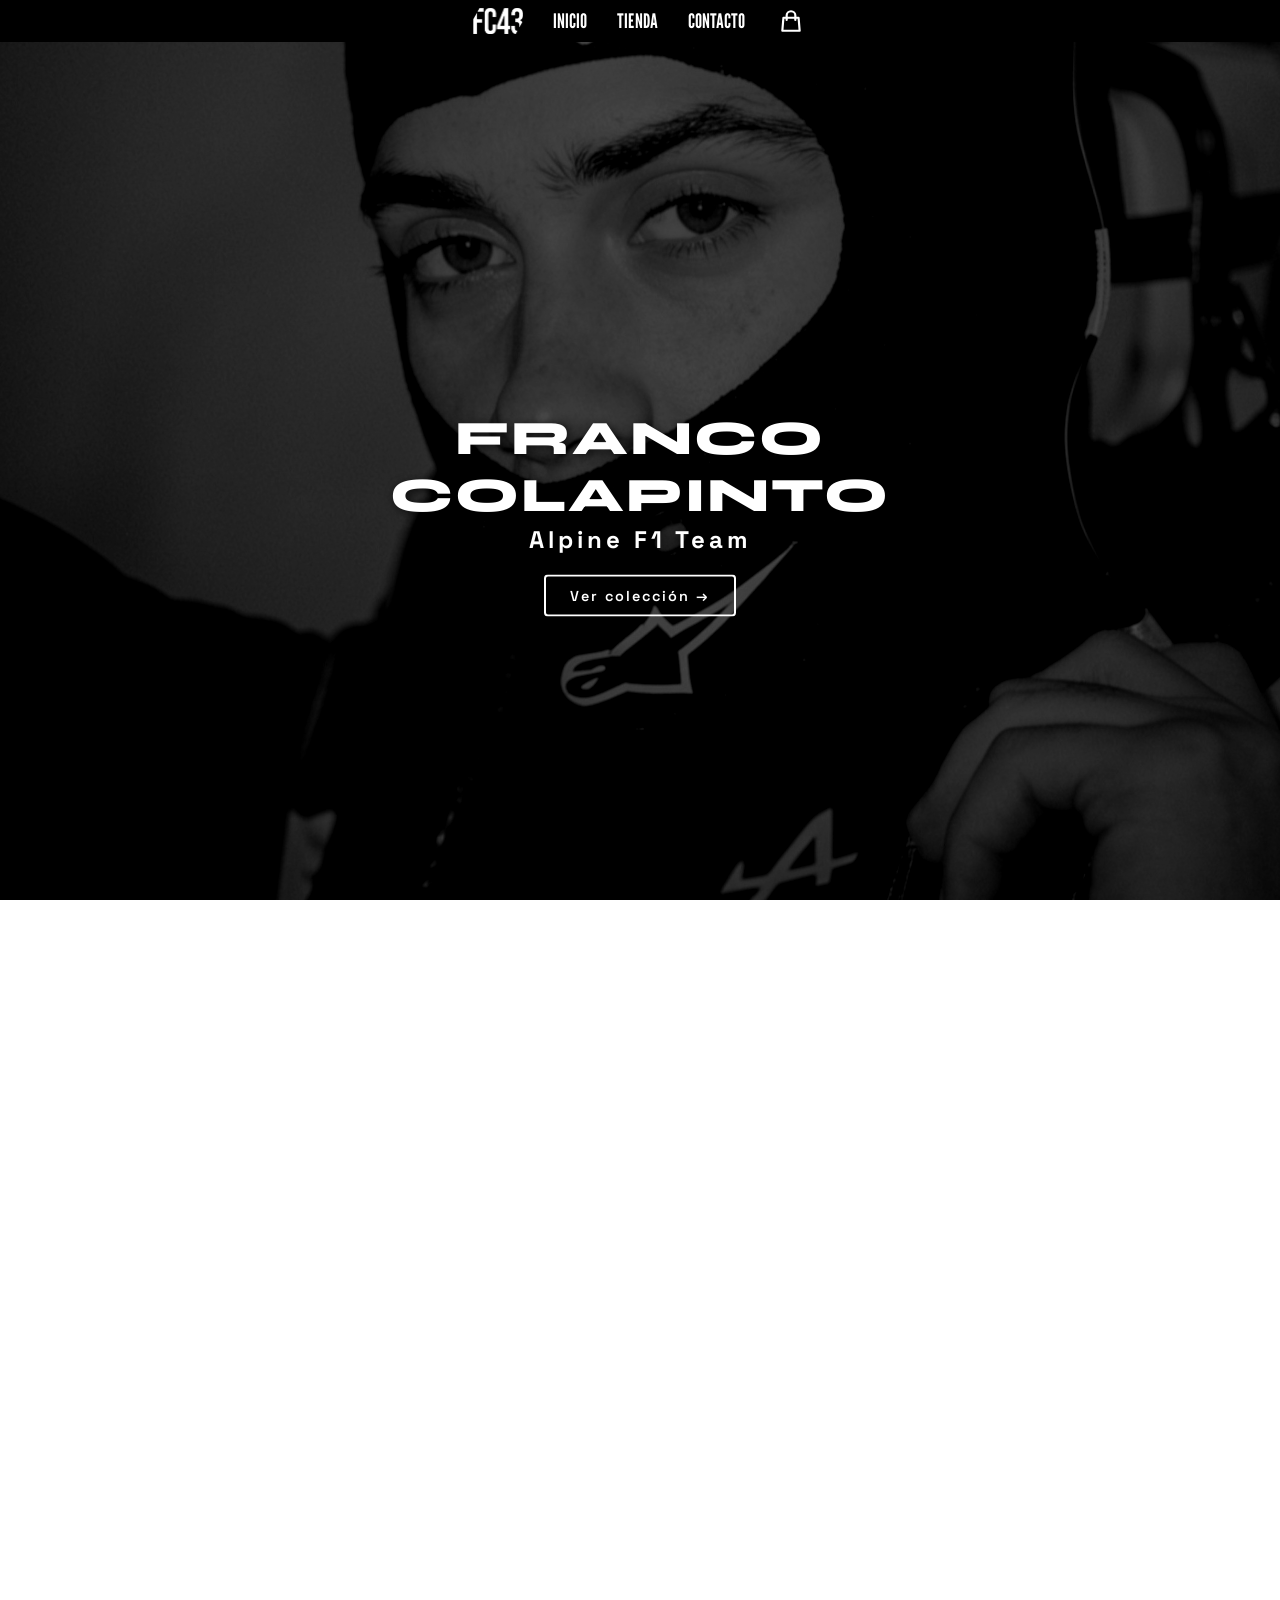
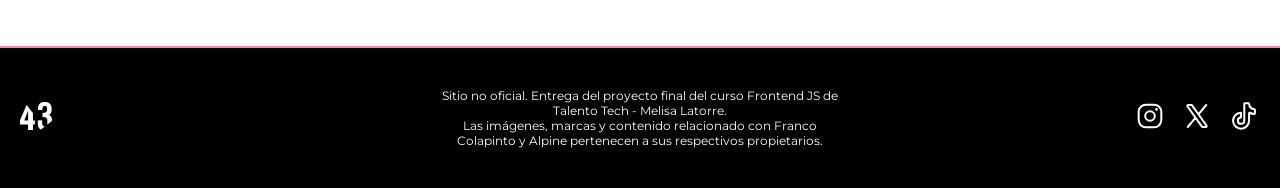
<file: index.html>
<!DOCTYPE html>
<html lang="es">
<head>
    <meta charset="UTF-8">
    <meta name="viewport" content="width=device-width, initial-scale=1.0">
     <!-- anclaje a hoja de estilo -->
    <link rel="stylesheet" href="public/css/style.css">
    <title> Franco Colapinto Tienda Oficial - Alpine F1 Team </title>
    <link rel="icon" href="public/img/43_mono.png" type="image/png">
</head>

<body>
     <header>
          <!-- lista desordenada con links de navegación, rutas relativas y absoluta-->
       <nav class="navbar-principal navbar-inicio">
         <ul>
           <li class="logo-principal"><a href="https://francolapinto.com" target="_blank"><img src="public/img/logoFC43.png" alt="logo número de Franco Colapinto"></a></li>
           <li><a href="index.html">INICIO</a></li>
           <li><a href="public/views/tienda.html">TIENDA</a></li>
           <li><a href="public/views/contacto.html">CONTACTO</a></li>
           <li><a href="public/views/carrito.html" class="enlace-carrito"><svg class="icono-carrito" xmlns="http://www.w3.org/2000/svg" viewBox="0 0 24 24" fill="none" stroke="currentColor" stroke-width="2" stroke-linecap="round" stroke-linejoin="round"><path d="M16 11V7a4 4 0 0 0-8 0v4M5 9h14l1 12H4L5 9z"></path></svg><span class="count"></span></a></li>
         </ul>
       </nav>
    </header>   
  
    <main>
         
    <!-- sección de inicio (hero) con video de fondo en mute  -->
<section class="imagen-inicio">
  <video class="video-fondo-hero" autoplay loop muted playsinline poster="public/img/fotoprincipal.jpeg">
    <source src="public/img/hero-franco.mp4" type="video/mp4">
    Tu navegador no soporta videos de fondo.
  </video>


  <div class="imagen-inicio-texto">
    <h1>FRANCO COLAPINTO</h1>
    <h2>Alpine F1 Team</h2>
    <a href="public/views/tienda.html" class="btn-store">Ver colección →</a>
  </div>
</section>


<!-- video iframe -->

 <section class="seccion-video">
  <div class="video-container">
  <iframe 
    src="https://www.youtube.com/embed/o52lq5BytpQ?si=UfYIeGo0BSfBN_Bu"
    title="Roadshow Buenos Aires 2026 - Franco Colapinto"
    frameborder="0"
    allow="accelerometer; autoplay; clipboard-write; encrypted-media; gyroscope; picture-in-picture; web-share" referrerpolicy="strict-origin-when-cross-origin" allowfullscreen>
  </iframe>
  </div>
 </section>
     </main>
    <footer>
        <!-- pie de página con redes sociales, los iconos son de la página yesicon, rutas absolutas para enlaces y relativas para imágenes -->
            <div class="footer-izquierdo">
                <a href="https://www.francolapinto.com" target="_blank"><img src="public/img/logo43_blanco.png" alt="página web oficial de Franco Colapinto"></a>
            </div>
            <div class="footer-centro">
                <p>Sitio no oficial. Entrega del proyecto final del curso Frontend JS de Talento Tech - Melisa Latorre.<br> Las imágenes, marcas y contenido relacionado con Franco Colapinto y Alpine pertenecen a sus respectivos propietarios.</p>
            </div>
            <div class="footer-derecho">
                <a href="https://www.instagram.com/francolapinto" target="_blank"><img src="public/img/instagram.svg" alt="instagram oficial de Franco Colapinto"></a>
                <a href="https://www.x.com/francolapinto" target="_blank"><img src="public/img/x.svg" alt="x oficial de Franco Colapinto"></a>
                <a href="https://www.tiktok.com/@francolapinto" target="_blank"><img src="public/img/tiktok.svg" alt="tiktok oficial de Franco Colapinto"></a>
            </div>
     </footer>

     <script src="public/js/contador-global.js"></script>

    </body>
</html>
</file>
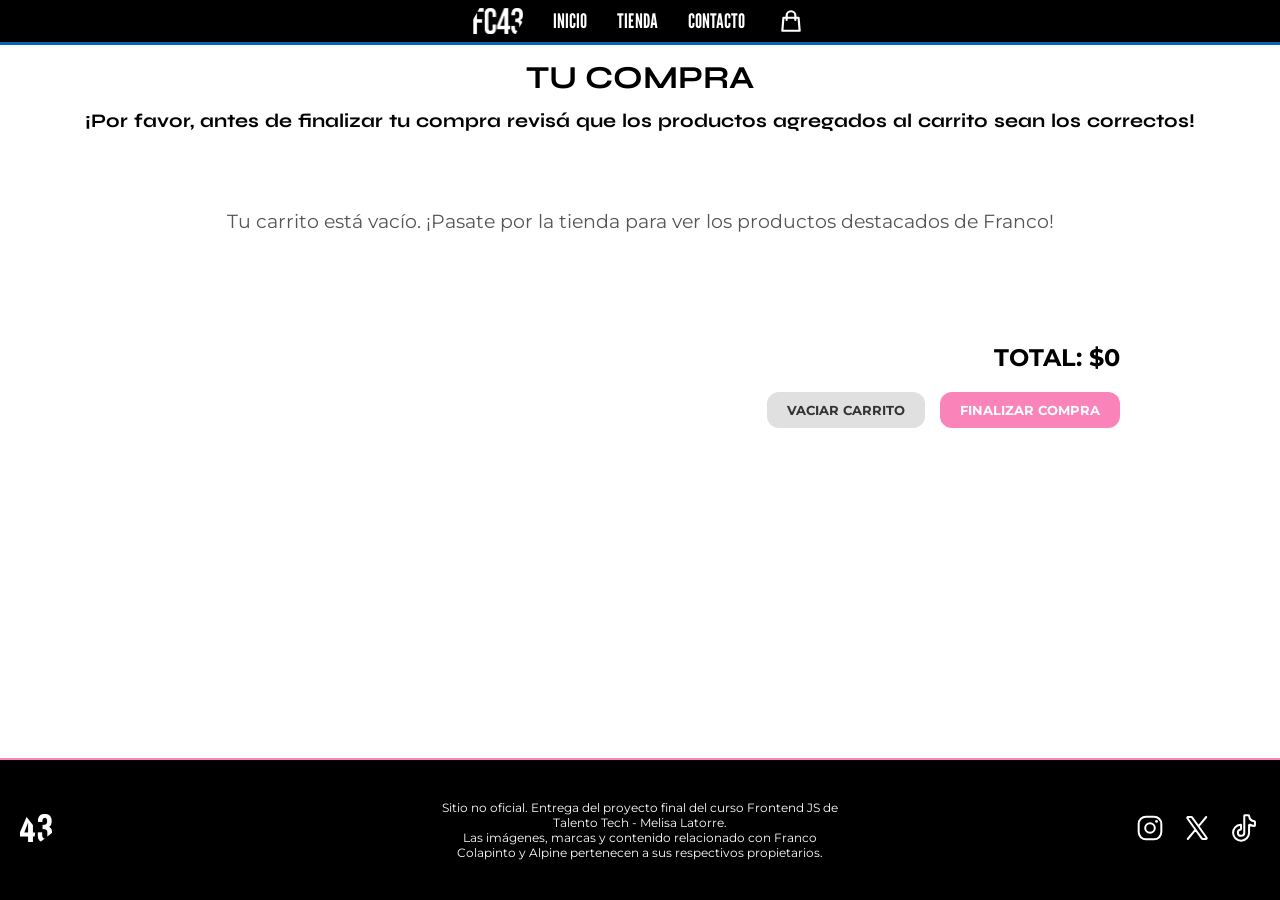
<file: public/views/carrito.html>
<!DOCTYPE html>
<html lang="es">
<head>
    <meta charset="UTF-8">
    <meta name="viewport" content="width=device-width, initial-scale=1.0">
    <!-- anclaje a hoja de estilo -->
    <link rel="stylesheet" href="../css/style.css">    
    <title>Franco Colapinto Tienda Oficial - Alpine F1 Team</title>
    <link rel="icon" href="../img/43_mono.png" type="image/png">
</head>
<body class="fondo-tienda">
    <header>
         <!-- lista desordenada con links de navegación -->
         <nav class="navbar-principal">
                <ul> 
                    <li class="logo-principal"><a href="https://francolapinto.com" target="_blank"><img src="../img/logoFC43.png" alt="logo número de Franco Colapinto"></a></li>
                    <li><a href="../../index.html"> INICIO</a></li>
                    <li><a href="./tienda.html">TIENDA</a></li>
                    <li><a href="./contacto.html">CONTACTO</a></li>
                    <li><a href="./carrito.html" class="enlace-carrito"><svg class="icono-carrito" xmlns="http://www.w3.org/2000/svg" viewBox="0 0 24 24" fill="none" stroke="currentColor" stroke-width="2" stroke-linecap="round" stroke-linejoin="round"><path d="M16 11V7a4 4 0 0 0-8 0v4M5 9h14l1 12H4L5 9z"></path></svg><span class="count"></span></a></li>
                </ul>
            </nav> 
    </header>
    
    <main>
        <section class="destacados"> 
            <h2 class="titulo-carrito">TU <span class="titulo-carrito-destacado">COMPRA</span></h2>
            <h3 class="subtitulo-carrito">¡Por favor, antes de finalizar tu compra revisá que los productos agregados al carrito sean los correctos!</h3>
            
            <!-- contenedor donde JS cargará los productos dinámicamente -->
            <div id="carrito-contenedor" class="productos-grid">
                <!-- se rellena con JavaScript -->
            </div>

            <!-- resumen del total de la compra -->
            <div class="carrito-resumen">
                <p>TOTAL: <span id="carrito-total">$0</span></p>
                <div class="carrito-acciones">
                    <button id="vaciar-carrito" class="btn-vaciar">VACIAR CARRITO</button>
                    <button id="finalizar-compra" class="btn-finalizar">FINALIZAR COMPRA</button>
                </div>
            </div>
        </section>
    </main>

    <footer>
            <div class="footer-izquierdo">
                <a href="https://www.francolapinto.com" target="_blank"><img src="../img/logo43_blanco.png" alt="página web oficial de Franco Colapinto"></a>
            </div>
            <div class="footer-centro">
                <p>Sitio no oficial. Entrega del proyecto final del curso Frontend JS de Talento Tech - Melisa Latorre.<br> Las imágenes, marcas y contenido relacionado con Franco Colapinto y Alpine pertenecen a sus respectivos propietarios.</p>
            </div>
            <div class="footer-derecho">
                <a href="https://www.instagram.com/francolapinto" target="_blank"><img src="../img/instagram.svg" alt="instagram oficial de Franco Colapinto"></a>
                <a href="https://www.x.com/francolapinto" target="_blank"><img src="../img/x.svg" alt="x oficial de Franco Colapinto"></a>
                <a href="https://www.tiktok.com/@francolapinto" target="_blank"><img src="../img/tiktok.svg" alt="tiktok oficial de Franco Colapinto"></a>
            </div>
    </footer>
    
    <script src="../js/carrito.js"></script>
</body>
</html>
</file>
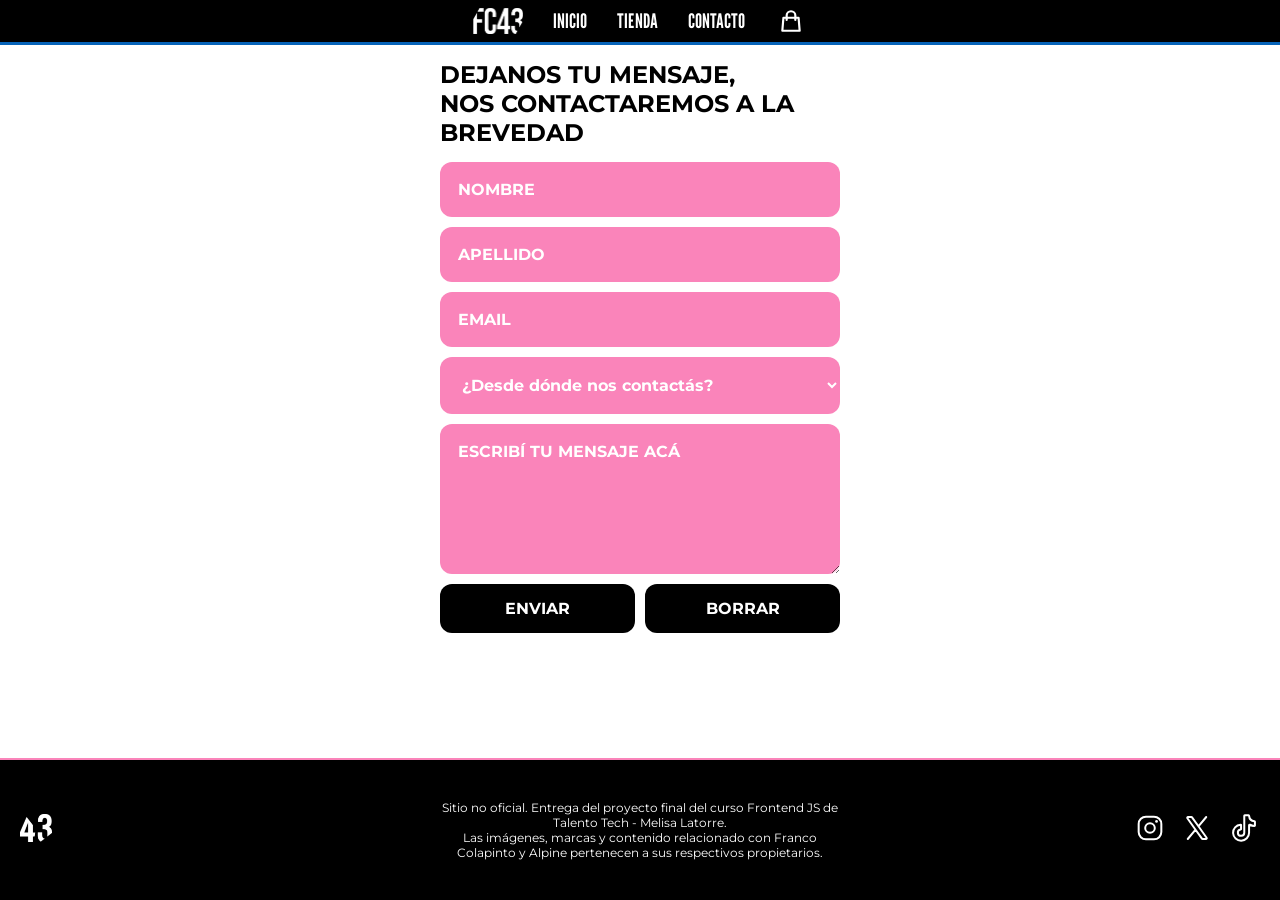
<file: public/views/contacto.html>
<!DOCTYPE html>
<html lang="es">
<head>
    <meta charset="UTF-8">
    <meta name="viewport" content="width=device-width, initial-scale=1.0">
     <!-- anclaje a hoja de estilo -->
    <link rel="stylesheet" href="../css/style.css">    
    <title> Franco Colapinto Tienda Oficial - Alpine F1 Team </title>
     <link rel="icon" href="../img/43_mono.png" type="image/png">

</head>
<body>
    <header>
         <!-- lista desordenada con links de navegación, rutas relativas y absoluta-->
        <nav class="navbar-principal">
               <ul>
                    <li class="logo-principal"><a href="https://francolapinto.com" target="_blank"><img src="../img/logoFC43.png" alt="logo número de Franco Colapinto"></a></li>
                    <li><a href="../../index.html"> INICIO</a></li>
                    <li><a href="../views/tienda.html">TIENDA</a></li>
                    <li><a href="../views/contacto.html">CONTACTO</a></li>
                    <li><a href="./carrito.html" class="enlace-carrito"><svg class="icono-carrito" xmlns="http://www.w3.org/2000/svg" viewBox="0 0 24 24" fill="none" stroke="currentColor" stroke-width="2" stroke-linecap="round" stroke-linejoin="round"><path d="M16 11V7a4 4 0 0 0-8 0v4M5 9h14l1 12H4L5 9z"></path></svg><span class="count"></span></a></li>
                </ul>
            </nav> 
    </header>
     <main>
        <!-- formulario de contacto, usé formspree -->
         <section class="contacto">
               <h2>DEJANOS TU MENSAJE,
               <br>NOS CONTACTAREMOS A LA BREVEDAD</h2>
                 <form action="https://formspree.io/f/xdajevnr" method="POST">
                    <!-- información personal -->
                    <label for="nombre">NOMBRE</label>
                     <input type="text" id="nombre" name="nombre" placeholder="NOMBRE" required>
                    <label for="apellido">APELLIDO</label>
                     <input type="text" id="apellido" name="apellido" placeholder="APELLIDO" required>
                    <label for="email">EMAIL</label>
                     <input type="email" id="email" name="email" placeholder="EMAIL" required>
                    <label for="pais">PAÍS</label>
                     <select id="pais" name="pais" required>
                      <option value="">¿Desde dónde nos contactás?</option>
                      <option value="Argentina">ARGENTINA</option>
                      <option value="Chile">CHILE</option>
                      <option value="Uruguay">URUGUAY</option>
                      <option value="Brasil">BRASIL</option>
                      <option value="Perú">PERÚ</option>
                      <option value="Bolivia">BOLIVIA</option>
                      <option value="Paraguay">PARAGUAY</option>
                      <option value="Colombia">COLOMBIA</option>
                      <option value="Venezuela">VENEZUELA</option>
                     </select>
                    <label for="mensaje">ESCRIBÍ TU MENSAJE</label>
                     <textarea id="mensaje" name="mensaje" rows="6" placeholder="ESCRIBÍ TU MENSAJE ACÁ" required></textarea>
                  <div class="botones-contacto">
                    <button type="submit">ENVIAR</button>
                    <button type="reset">BORRAR</button>
                  </div>
                 </form>
         </section>
     </main>
    <footer>
        <!-- pie de página con redes sociales, los iconos son de la página yesicon, rutas absolutas para enlaces y relativas para imágenes -->
            <div class="footer-izquierdo">
                <a href="https://www.francolapinto.com" target="_blank"><img src="../img/logo43_blanco.png" alt="página web oficial de Franco Colapinto"></a>
            </div>
            <div class="footer-centro">
                <p>Sitio no oficial. Entrega del proyecto final del curso Frontend JS de Talento Tech - Melisa Latorre.<br> Las imágenes, marcas y contenido relacionado con Franco Colapinto y Alpine pertenecen a sus respectivos propietarios.</p>
            </div>
            <div class="footer-derecho">
                <a href="https://www.instagram.com/francolapinto" target="_blank"><img src="../img/instagram.svg" alt="instagram oficial de Franco Colapinto"></a>
                <a href="https://www.x.com/francolapinto" target="_blank"><img src="../img/x.svg" alt="x oficial de Franco Colapinto"></a>
                <a href="https://www.tiktok.com/@francolapinto" target="_blank"><img src="../img/tiktok.svg" alt="tiktok oficial de Franco Colapinto"></a>
            </div>
    </footer>

    <script src="../js/contador-global.js"></script>
</body>
</html>
</file>
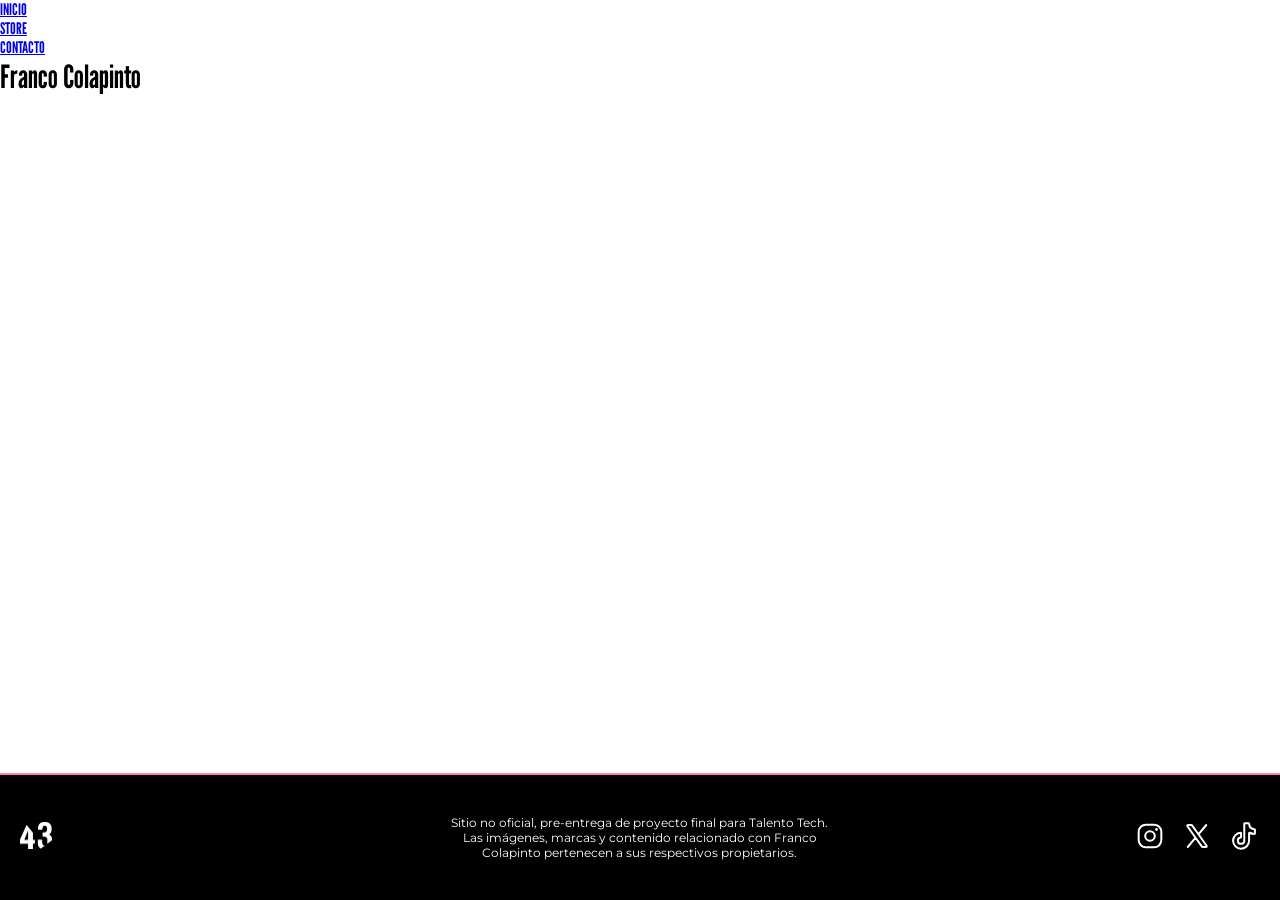
<file: public/views/store.html>
<!DOCTYPE html>
<html lang="en">
<head>
    <meta charset="UTF-8">
    <meta name="viewport" content="width=device-width, initial-scale=1.0">
     <!-- anclaje a hoja de estilo -->
    <link rel="stylesheet" href="../css/style.css">
    <title> FC </title> 
</head>
<body>
    <header>
         <nav class="navbar">
                 <!-- lista desordenada con links de navegación, rutas relativas -->
                <ul>
                    <li><a href="../../index.html" target="_blank"> INICIO</a></li>
                    <li><a href="../views/store.html" target="_blank">STORE</a></li>
                    <li><a href="../views/contacto.html" target="_blank">CONTACTO</a></li>
                </ul>
            </nav> 
    </header>
     <h1> Franco Colapinto </h1>
     <main>
        <!-- lo más importante de la página -->
     </main>
    <footer>
        <!-- pie de página con redes sociales, los iconos son de la página yesicon, rutas absolutas para enlaces y relativas para imágenes -->
            <div class="footer-izquierdo">
                <a href="https://www.francolapinto.com" target="_blank"><img src="../img/logo43_blanco.png" alt="página web oficial de Franco Colapinto"></a>
            </div>
            <div class="footer-centro">
                <p>Sitio no oficial, pre-entrega de proyecto final para Talento Tech.<br> Las imágenes, marcas y contenido relacionado con Franco Colapinto pertenecen a sus respectivos propietarios.</p>
            </div>
            <div class="footer-derecho">
                <a href="https://www.instagram.com/francolapinto" target="_blank"><img src="../img/instagram.svg" alt="instagram oficial de Franco Colapinto"></a>
                <a href="https://www.x.com/francolapinto" target="_blank"><img src="../img/x.svg" alt="x oficial de Franco Colapinto"></a>
                <a href="https://www.tiktok.com/@francolapinto" target="_blank"><img src="../img/tiktok.svg" alt="tiktok oficial de Franco Colapinto"></a>
            </div>
    </footer>
</body>
</html>
</file>
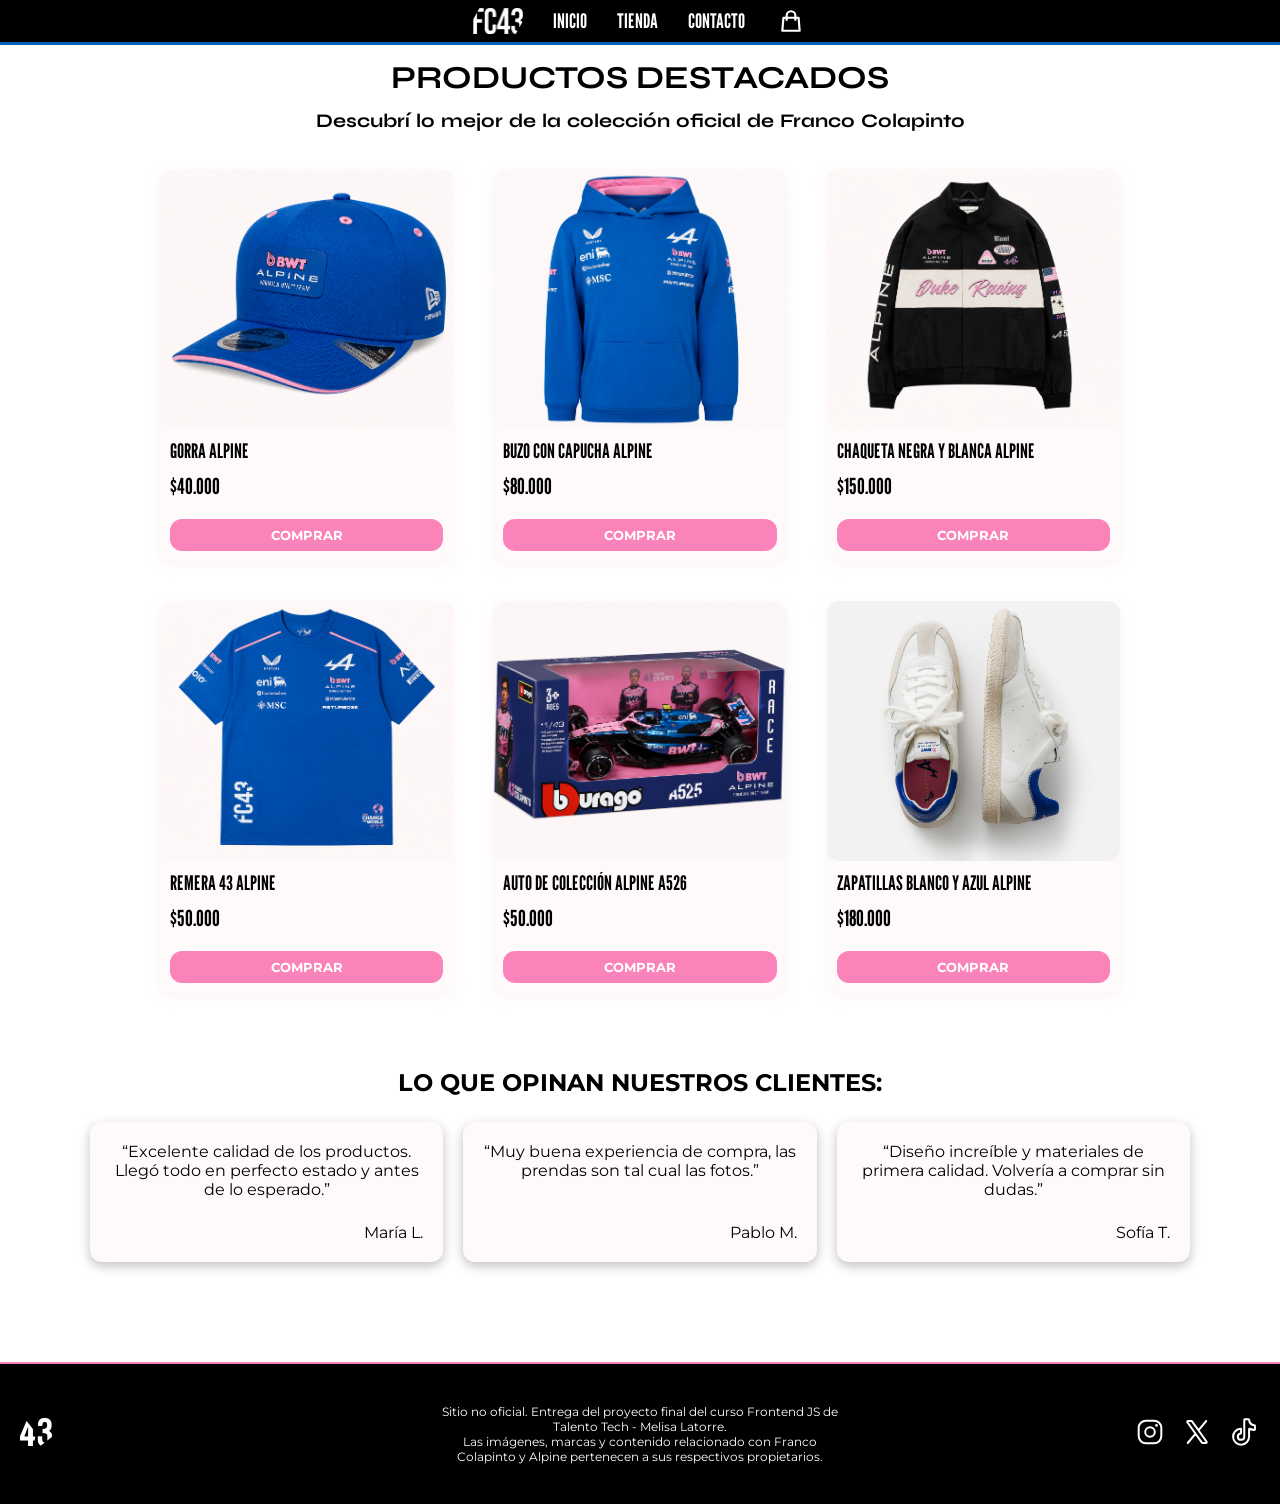
<file: public/views/tienda.html>
<!DOCTYPE html>
<html lang="es">
<head>
    <meta charset="UTF-8">
    <meta name="viewport" content="width=device-width, initial-scale=1.0">
     <!-- anclaje a hoja de estilo -->
    <link rel="stylesheet" href="../css/style.css">    
    <title> Franco Colapinto Tienda Oficial - Alpine F1 Team </title>
    <link rel="icon" href="../img/43_mono.png" type="image/png">
</head>
<body class="fondo-tienda">
    <header>
         <!-- lista desordenada con links de navegación, rutas relativas -->
         <nav class="navbar-principal">
                <ul> 
                    <li class="logo-principal"><a href="https://francolapinto.com" target="_blank"><img src="../img/logoFC43.png" alt="logo número de Franco Colapinto"></a></li>
                    <li><a href="../../index.html"> INICIO</a></li>
                    <li><a href="../views/tienda.html">TIENDA</a></li>
                    <li><a href="../views/contacto.html">CONTACTO</a></li>
                    <li><a href="./carrito.html" class="enlace-carrito"><svg class="icono-carrito" xmlns="http://www.w3.org/2000/svg" viewBox="0 0 24 24" fill="none" stroke="currentColor" stroke-width="2" stroke-linecap="round" stroke-linejoin="round"><path d="M16 11V7a4 4 0 0 0-8 0v4M5 9h14l1 12H4L5 9z"></path></svg><span class="count"></span></a> </li>
                </ul>
            </nav> 
    </header>
     <main>
        <!-- productos -->
        <section class="destacados"> 
     <h2 class="titulo-tienda">PRODUCTOS <span class="titulo-tienda-destacados">DESTACADOS</span></h2>
     <h3 class="subtitulo-tienda">Descubrí lo mejor de la colección oficial de Franco Colapinto</h3>
  
     <div class="productos-grid">

    <!-- producto 1 -->
    <article class="card">
      <img src="../img/gorra.png" alt="Gorra Alpine">
      <h3>GORRA ALPINE</h3>
      <p class="precio">$40.000</p>
      <button>COMPRAR</button>
    </article>

    <!-- producto 2 -->
    <article class="card">
      <img src="../img/buzo1.png" alt="Buzo con capucha Alpine">
      <h3>BUZO CON CAPUCHA ALPINE</h3>
      <p class="precio">$80.000</p>
      <button>COMPRAR</button>
    </article>

    <!-- producto 3 -->
    <article class="card">
      <img src="../img/campera2.png" alt="Chaqueta negra y blanca Alpine">
      <h3>CHAQUETA NEGRA Y BLANCA ALPINE</h3>
      <p class="precio">$150.000</p>
      <button>COMPRAR</button>
    </article>

    <!-- producto 4 -->
    <article class="card">
      <img src="../img/remera.png" alt="Remera 43 Alpine">
      <h3>REMERA 43 ALPINE</h3>
      <p class="precio">$50.000</p>
      <button>COMPRAR</button>
    </article>

    <!-- producto 5 -->
    <article class="card">
      <img src="../img/autoescala.png" alt="Auto de colección Alpine A526">
      <h3>AUTO DE COLECCIÓN ALPINE A526</h3>
      <p class="precio">$50.000</p>
      <button>COMPRAR</button>
    </article>

    <!-- producto 6 -->
    <article class="card">
      <img src="../img/zapatillas.png" alt="Zapatillas Alpine">
      <h3>ZAPATILLAS BLANCO Y AZUL ALPINE</h3>
      <p class="precio">$180.000</p>
      <button>COMPRAR</button>
    </article>
  </div>
</section>

     <!-- reseñas -->
      <section class="reseñas">
       <h2 class="titulo-reseñas">LO QUE OPINAN NUESTROS CLIENTES:</h2>
       <div class="reseñas-grid">

         <article class="reseña-card">
          <p class="reseña-texto">“Excelente calidad de los productos. Llegó todo en perfecto estado y antes de lo esperado.”</p>
          <span class="nombre-reseña"> María L.</span>
         </article>

         <article class="reseña-card">
          <p class="reseña-texto">“Muy buena experiencia de compra, las prendas son tal cual las fotos.”</p>
          <span class="nombre-reseña"> Pablo M.</span>
         </article>

         <article class="reseña-card">
          <p class="reseña-texto">“Diseño increíble y materiales de primera calidad. Volvería a comprar sin dudas.”</p>
          <span class="nombre-reseña"> Sofía T.</span>
         </article>
      </div>
</section>


     </main>
    <footer>
        <!-- pie de página con redes sociales, los iconos son de la página yesicon, rutas absolutas para enlaces y relativas para imágenes -->
            <div class="footer-izquierdo">
                <a href="https://www.francolapinto.com" target="_blank"><img src="../img/logo43_blanco.png" alt="página web oficial de Franco Colapinto"></a>
            </div>
            <div class="footer-centro">
                <p>Sitio no oficial. Entrega del proyecto final del curso Frontend JS de Talento Tech - Melisa Latorre.<br> Las imágenes, marcas y contenido relacionado con Franco Colapinto y Alpine pertenecen a sus respectivos propietarios.</p>
            </div>
            <div class="footer-derecho">
                <a href="https://www.instagram.com/francolapinto" target="_blank"><img src="../img/instagram.svg" alt="instagram oficial de Franco Colapinto"></a>
                <a href="https://www.x.com/francolapinto" target="_blank"><img src="../img/x.svg" alt="x oficial de Franco Colapinto"></a>
                <a href="https://www.tiktok.com/@francolapinto" target="_blank"><img src="../img/tiktok.svg" alt="tiktok oficial de Franco Colapinto"></a>
            </div>
    </footer>
    
    <script src="../js/main.js"></script>
</body>
</html>
</file>
<file: public/css/style.css>
/*colores a usar:
 rosa: #fa84ba;
 azul celeste: #0663b8;
*/


/*fuentes de google*/

@import url('https://fonts.googleapis.com/css2?family=League+Gothic&family=Montserrat:ital,wght@0,100..900;1,100..900&family=Space+Grotesk:wght@400..700&family=Syne:wght@700;800&display=swap');



* {
  box-sizing: border-box;
  margin: 0;
  padding: 0;
}

p {
    color:#000000;
}

html {
  scroll-behavior: smooth;
}

/*body*/

body {
  margin: 0;
  min-height: 100vh;
  display: flex;
  flex-direction: column;
  background-color: #ffffff; 
  font-family: "League Gothic", sans-serif; 
}

/* estilos para el navbar principal de todas las páginas */ 

.navbar-principal {
  background-color: #000000;  
  padding: 1px;
  width: 100%;
  margin: 0;
  position: fixed;
  top: 0;
  left: 0;
  z-index: 1000;
  border-bottom: 3px solid #0663b8;
}

.navbar-inicio {
  border-bottom: none;
}

.navbar-principal ul {
    display: flex;
    align-items: center; 
    justify-content: center;
    list-style: none;
    padding: 0;
    margin: 0px;
    gap: 30px;
    width: 100%;
}

.logo-principal img {
    width: 50px;
    height: 40px;
    object-fit: contain;
    display: block;
    margin: 0;
    padding: 0;
}

.navbar-principal a {
    font-family: "League Gothic", sans-serif;
    font-size: 20px;
    font-weight: 500;
    color: #ffffff;
    text-decoration: none;
    transition: all 0.3s ease;
}

.navbar-principal a:hover {
    opacity: 0.9;
    color: #fa84ba;
}

/* query para el navbar */ 

@media (max-width: 500px) {
   .navbar-principal ul {
    justify-content: center;
    margin: 5px;
  }
}

/* estilos para el footer de todas las páginas */

footer {
    display: flex;
    align-items: center;
    background-color: #000000;
    color: #ffffff;
    padding: 40px 20px;
    margin-top: 50px;
    border-top: 2px solid #fa84ba; 
    width: 100%;
}

.footer-izquierdo, .footer-centro, .footer-derecho {
    flex: 1;
}

.footer-izquierdo{
    display: flex;
    justify-content: flex-start;
}

.footer-centro{
    text-align: center;
}

.footer-centro p {
    color: #ffffff;
    font-family: "Montserrat", sans-serif;
    font-size: 12px;
}

.footer-derecho{
    display: flex;
    justify-content: flex-end;
    gap: 15px;
}

footer img {
    width: 32px;
}

/* query para el footer */
@media (max-width: 768px) {
  footer {
    flex-direction: column;
    text-align: center;
    gap: 20px;
  }
  
  .footer-izquierdo, .footer-centro, .footer-derecho {
    flex: none;
  }
  
  .footer-izquierdo {
    justify-content: center;
  }
  
  .footer-derecho {
    justify-content: center;
  }
}

/* para que el footer quede abajo */

main {
  flex: 1;
}

/* estilos para la página de inicio */
/* estilos para video principal y texto principal*/

.imagen-inicio {
  width: 100%;
  height: 100vh;
  position: relative;
  overflow: hidden; 
  background-color: #000; 
}

.video-fondo-hero {
  position: absolute;
  top: 0;
  left: 0;
  width: 100%;
  height: 100%;
  object-fit: cover; 
  object-position: center;
  z-index: 1; 
  filter: grayscale(100%) brightness(60%) contrast(140%);
}

.imagen-inicio::before {
  content: '';
  position: absolute;
  top: 0;
  left: 0;
  width: 100%;
  height: 100%;
  background: rgba(0, 0, 0, 0.55); 
  z-index: 2; 
}

.imagen-inicio-texto {
  position: absolute;
  top: 57%; 
  left: 50%;
  transform: translate(-50%, -50%);
  text-align: center;
  color: white;
  z-index: 3; 
}

.imagen-inicio-texto h1,
.imagen-inicio-texto h2 {
  margin: 0;
  text-shadow: 2px 2px 10px rgba(0, 0, 0, 0.7);
}

.imagen-inicio-texto h1 {
  font-family: "Syne", sans-serif;
  font-weight: 800; 
  font-size: 3rem;      
  letter-spacing: 2px;  
  word-spacing: 8px;
  opacity: 0;
  animation: aparecerFade 0.8s ease forwards;
}

@media (max-width: 768px) {
  .imagen-inicio-texto h1 {
    font-size: 2.5rem;
    letter-spacing: 1px;
    word-spacing: 4px;
  }
}

@media (max-width: 480px) {
  .imagen-inicio-texto {
    top: 54%;
  }

  .imagen-inicio-texto h1 {
    font-size: 2rem;
    letter-spacing: 1px;
    word-spacing: 2px;
  }
}

.imagen-inicio-texto h2 {
  font-family: "Space Grotesk", sans-serif;
  font-weight: 700; 
  font-size: 1.5rem;
  letter-spacing: 4px;
  opacity: 0;
  animation: aparecerFade 0.8s ease 0.4s forwards;
}

.btn-store {
  display: inline-block;
  margin-top: 20px;
  padding: 10px 24px;
  font-family: "Space Grotesk", sans-serif;
  font-size: 0.9rem;
  font-weight: 600;
  letter-spacing: 2px;
  color: #fff;
  text-decoration: none;
  border: 2px solid #fff;
  border-radius: 4px;
  background: transparent;
  transition: all 0.3s ease;
  opacity: 0;
  animation: aparecerFade 0.8s ease 0.8s forwards;
}

.btn-store:hover {
  background: #fff;
  color: #000;
  box-shadow: 0 0 15px rgba(255, 255, 255, 0.4);
}


@keyframes aparecerFade {
  from {
    opacity: 0;
  }
  to {
    opacity: 1; 
  }
}  

/* estilos para el iframe */

.video-container {
  width: 80%;
  margin: 60px auto;
  aspect-ratio: 16 / 9;
}

.video-container iframe {
  width: 100%;
  height: 95%;
  border: none;
  border-radius: 12px;
}

/* estilos para la página tienda */

.titulo-tienda {
    text-align: center;
    font-size: 2rem;
    color: #000000;
    margin-top: 55px;
    margin-bottom: 7px;
    padding: 3px;
    font-family: "Syne", sans;
    letter-spacing: 0px;
    width: 100%;
    font-weight: bolder;
    transition: all 0.3s ease;
}

.subtitulo-tienda {
    text-align: center;
    font-size: 1.2rem;
    color: #000000;
    margin-top: 0px;
    margin-bottom: 15px;
    padding: 2px;
    font-family: "Syne", sans;
    word-spacing: 1px;
    width: 100%;
}

.titulo-tienda-destacados {
  color: #000000;
}

.titulo-tienda-destacados:hover {
  color: #0663b8;
}

.titulo-tienda:hover {
  transform: scale(1.05);
}

/*cards*/ 

.productos-grid {
  display: grid;
  grid-template-columns: repeat(3, 1fr);
  gap: 40px;
  padding: 20px;
  justify-content: center;
  max-width: 1000px;
  margin: 0 auto;
}

/* media query para productos*/
@media (max-width: 768px) {
  .productos-grid {
    grid-template-columns: 1fr;
  }
}

.card {
  display: flex;
  flex-direction: column;
  height: 100%;
  border: none;
  border-radius: 12px;
  overflow: hidden; 
  background: #fffafa;
  box-shadow: 0 4px 12px rgba(247, 208, 228, 0.25);
  transition: transform 0.3s cubic-bezier(0.25, 1, 0.5, 1), box-shadow 0.3s ease;
}

.card:hover {
  transform: scale(1.03); 
  box-shadow: 0 12px 24px rgba(247, 208, 228, 0.45); 
  cursor: pointer; 
}

/* media query para cards*/
@media (max-width: 768px) {
  .card {
    width: 100%;
  }
}

.card img {
  width: 100%;
  height: 260px; 
  object-fit: cover;
  border-radius: 12px;
}

.card h3 {
  font-size: 20px;
  margin: 10px;
  font-weight: 400;
}

.precio {
  margin: 0 10px 10px;
  font-size: 22px;
}

.productos-grid button {
  margin: 10px;
  padding: 8px;
  border: none;
  border-radius: 12px;
  background-color:#fa84ba;
  color:#FFFFFF;
  font-family: "Montserrat", sans-serif;
  font-weight: bold;
  transition: background-color 0.2s ease, color 0.2s ease;
}

.productos-grid button:hover {
  background-color: #0663b8;
  color: #ffffff;
}

/* reseñas */

.reseñas {
  text-align: center;
  padding: 50px 20px;
  font-family: "Montserrat", sans-serif;
}

.titulo-reseñas {
  margin-top: 5px;
  margin-bottom: 25px; 
 }
  
.reseñas-grid {
  display: grid;
  grid-template-columns: repeat(3, 1fr);
  gap: 20px;
  max-width: 1100px;
  margin: 0 auto;
}

.reseña-card {
  background: #fffafa;
  padding: 20px;
  border-radius: 12px;
  display: flex;
  flex-direction: column;
  justify-content: space-between;
  min-height: 140px;
  box-shadow: 0 4px 12px rgba(0, 0, 0, 0.25);
}

.nombre-reseña {
  margin-top: 15px;
  text-align: right;
}

/* query para reseñas */

@media (max-width: 768px) {
  .reseñas-grid {
    grid-template-columns: 1fr;
  }
}

/* estilos para carrito */

.titulo-carrito {
    text-align: center;
    font-size: 2rem;
    color: #000000;
    margin-top: 55px;
    margin-bottom: 7px;
    padding: 3px;
    font-family: "Syne", sans;
    letter-spacing: 0px;
    width: 100%;
    font-weight: bolder;
    transition: all 0.3s ease;
}

.subtitulo-carrito {
    text-align: center;
    font-size: 1.2rem;
    color: #000000;
    margin-top: 0px;
    margin-bottom: 15px;
    padding: 2px;
    font-family: "Syne", sans;
    word-spacing: 1px;
    width: 100%;
    position: relative; 
    z-index: 10;
}

.titulo-carrito-destacado {
  color: #000000;
}

.titulo-carrito-destacado:hover {
  color: #0663b8;
}

.titulo-carrito:hover {
  transform: scale(1.05);
}

.carrito-resumen {
    max-width: 1000px;
    margin: 30px auto;
    padding: 20px;
    text-align: right;
    font-family: "Montserrat", sans-serif;
}

.carrito-resumen p {
    font-size: 24px;
    font-weight: bold;
    margin-bottom: 20px;
    color: #000000;
}

.carrito-acciones {
    display: flex;
    justify-content: flex-end;
    gap: 15px;
}

.carrito-acciones button {
    padding: 10px 20px;
    border: none;
    border-radius: 12px;
    font-family: "Montserrat", sans-serif;
    font-weight: bold;
    cursor: pointer;
    transition: background-color 0.3s ease;
}

.btn-vaciar {
    background-color: #e0e0e0;
    color: #333333;
}

.btn-vaciar:hover {
    background-color: #cccccc;
}

.btn-finalizar {
    background-color: #fa84ba;
    color: #FFFFFF;
}

.btn-finalizar:hover {
    background-color: #0663b8;
}

/* ajustes para el botón de eliminar dentro de la card */
.card .btn-eliminar {
    background-color: #ff4d4d;
    margin-top: auto; 
}

.card .btn-eliminar:hover {
    background-color: #cc0000;
}

/* mensaje de carrito vacío */
.carrito-vacio {
    text-align: center;
    font-family: "Montserrat", sans-serif;
    grid-column: 1 / -1; 
    padding: 40px;
    font-size: 1.2rem;
    color: #555;
}

.enlace-carrito {
    position: relative;
    display: inline-flex;
    align-items: center;
    justify-content: center;
    width: 32px;  
    height: 32px; 
    text-decoration: none;
    color: white;
}

.icono-carrito {
    width: 26px;
    height: 26px;
    stroke: currentColor;
    transition: transform 0.2s ease;
}


.enlace-carrito:hover .icono-carrito {
    transform: scale(1.1);
}


.navbar-principal .count {
    position: absolute;
    top: -2px;    
    right: -4px;
    background-color: #0663b8; 
    color: white;
    font-size: 10px;
    font-family: sans-serif;
    font-weight: bold;
    width: 16px;
    height: 16px;
    border-radius: 50%;
    display: flex;
    align-items: center;
    justify-content: center;
    box-shadow: 0 2px 4px rgba(0,0,0,0.3);
}

.navbar-principal .count:empty {
    display: none;
}

/* estilos para la página contacto y formulario*/

form {
    display: flex;
    flex-direction: column;
    gap: 10px;
    max-width: 400px;
    margin: 0 auto;
    margin-bottom: 15px;
    font-family: "Montserrat", sans-serif;
}

.contacto h2{
    display: flex;
    flex-direction: column;
    gap: 10px;
    max-width: 400px;
    margin: 0 auto;
    margin-bottom: 15px;
    font-family: "Montserrat", sans-serif;
}

.contacto {
    margin-top: 60px;
}

.contacto-mensaje {
    color: #fa84ba;
}

input, select, textarea {
    width: 100%;
    padding: 18px;
    box-sizing: border-box;
    font-family: "Montserrat", sans-serif;
    font-size: 1rem;
    font-weight: bold;
    background-color: #fa84ba;
    border: none;
    border-radius: 12px;
    color: #0a204b;
}

::placeholder, select{
    color:#ffffff;
    font-weight: bold;
    font-size: 1rem; 
}

option {
    color:#fa84ba;
    background-color: #FFFFFF;
    font-weight: bold;
}
.botones-contacto {
    display: grid;
    grid-template-columns: 1fr 1fr;
    gap: 10px;
}

.botones-contacto button {
    width: 100%;
    padding: 15px;
    font-family: "Montserrat", sans-serif;
    font-size: 1rem;
    font-weight: bold;
    background-color:#000000;
    border: none;
    border-radius: 12px;
    color: #ffffff;
}

.botones-contacto button:hover {
    background-color: #0663b8;
}

label {
    display:none;
}

/* query para formulario*/
@media (max-width: 768px) {
  .contacto {
    width: 90%;
    padding: 20px;
    margin: 0 auto;
    margin-top: 50px;
  }
}
</file>
